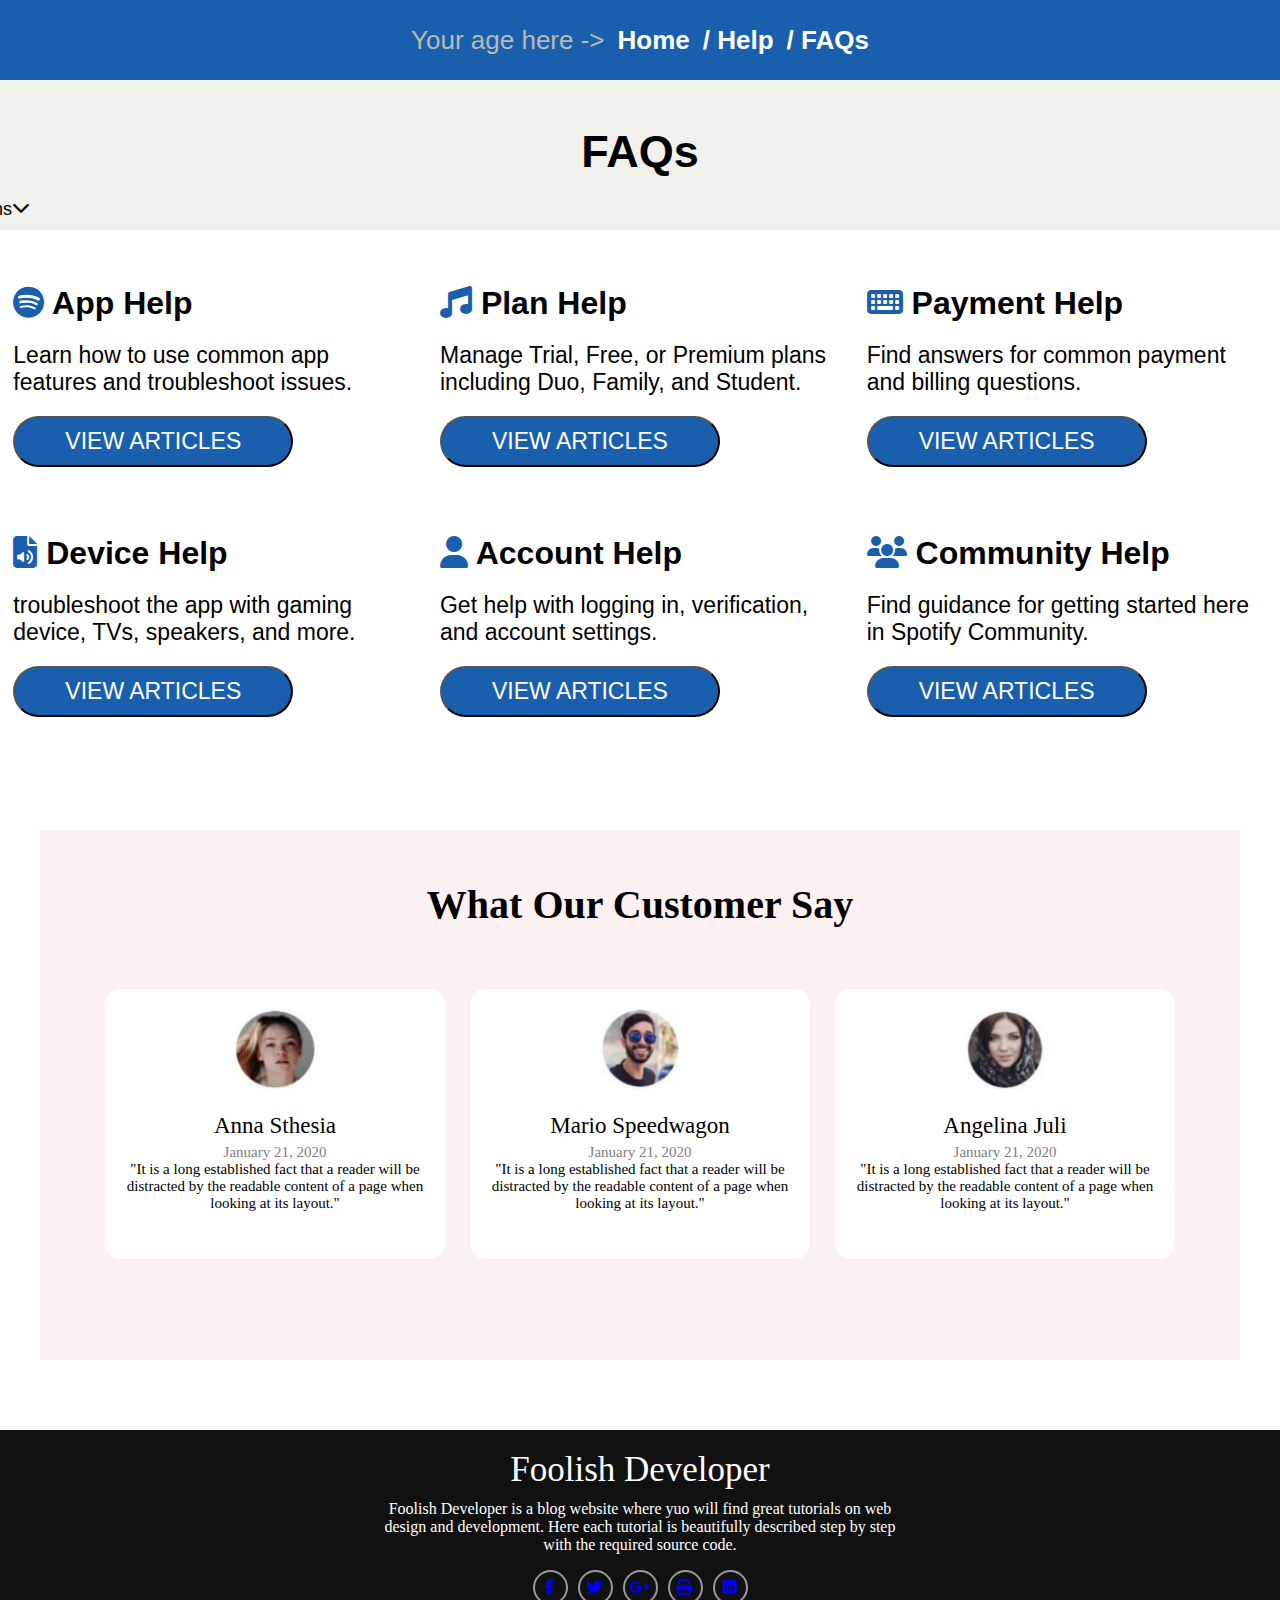
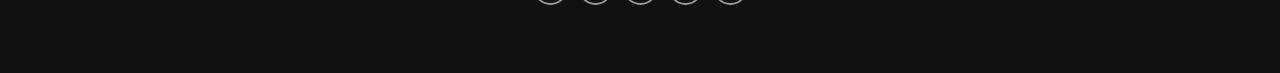
<file: index.html>
<!DOCTYPE html>
<html lang="en">
<head>
    <meta charset="UTF-8">
    <meta name="viewport" content="width=device-width, initial-scale=1.0">
    <link rel="stylesheet" href="/style.css">
    <link rel="stylesheet" href="https://cdnjs.cloudflare.com/ajax/libs/font-awesome/6.6.0/css/all.min.css">
    <title>Example</title>
</head>
<body>
    <header>
        <div class="parent">
            <div class="one">
                <h1>Your age here -></h1>
            </div>
            <div>
                <h1>Home</h1>
            </div>
            <div>
                <h1> / Help</h1>
            </div>
            <div>
                <h1> / FAQs</h1>
            </div>
        </div>
    </header>
    <nav>
        <div>
            <h1>FAQs</h1>
            <p>Options <i class="fa-solid fa-chevron-down"></i></p>
        </div>
    </nav>
    <section>
        <div class="help">
            <div>
                <h1>
                    <i class="fa-brands fa-spotify"></i>
                    App Help
                </h1>
                <p>
                    Learn how to use common app features and troubleshoot issues.
                </p>
                <button>
                    VIEW ARTICLES
                </button>
            </div>
            <div>
                <h1>
                    <i class="fa-solid fa-music"></i>
                    Plan Help
                </h1>
                <p>
                    Manage Trial, Free, or Premium plans including Duo, Family, and Student.
                </p>
                <button>
                    VIEW ARTICLES
                </button>
            </div>
            <div>
                <h1>
                    <i class="fa-solid fa-keyboard"></i>
                    Payment Help
                </h1>
                <p>
                    Find answers for common payment and billing questions.
                </p>
                <button>
                    VIEW ARTICLES
                </button>
            </div>
            <div>
                <h1>
                    <i class="fa-solid fa-file-audio"></i>
                    Device Help
                </h1>
                <p>
                    troubleshoot the app with gaming device, TVs, speakers, and more.
                </p>
                <button>
                    VIEW ARTICLES
                </button>
            </div>
            <div>
                <h1>
                    <i class="fa-solid fa-user"></i>
                    Account Help
                </h1>
                <p>
                    Get help with logging in, verification, and account settings.
                </p>
                <button>
                    VIEW ARTICLES
                </button>
            </div>
            <div>
                <h1>
                    <i class="fa-solid fa-users"></i>
                    Community Help
                </h1>
                <p>
                    Find guidance for getting started here in Spotify Community.
                </p>
                <button>
                    VIEW ARTICLES
                </button>
            </div>
        </div>
    </section>
    <div class="foundation">
        <h1>What Our Customer Say</h1>
       <div class="parent">
        <div class="person">
            <div class="pic">
                <img src="/anna.png" alt="">
            </div>
            <h1>Anna Sthesia</h1>
            <p>
                <span>January 21, 2020</span><br>
                "It is a long established fact that a reader 
                will be distracted by the readable content of a page when looking at its layout."
            </p>
        </div>
        <div class="person">
            <div class="pic">
                <img src="/margo.png" alt="">
            </div>
            <h1>Mario Speedwagon</h1>
            <p>
                <span>January 21, 2020</span><br>
                "It is a long established fact that a reader will be 
                distracted by the readable content of a page when looking at its layout."
            </p>
        </div>
        <div class="person">
            <div class="pic">
                <img src="angel.png" alt="">
            </div>
            <h1>Angelina Juli</h1>
            <p>
                <span>January 21, 2020</span><br>
                "It is a long established fact that a reader will be 
                distracted by the readable content of a page when looking at its layout."
            </p>
        </div>
       </div>
    </div>
    <!-- <div class="content"></div> -->
    <footer>
        <div class="parent">
            <h1>Foolish Developer</h1>
            <p>Foolish Developer is a blog website where yuo will find great tutorials on web design and development. 
                Here each tutorial is beautifully described step by step with the required source code.</p>
        </div>
        <div class="banner">
            <div>
                <a href="https://www.facebook.com/login/?next=https%3A%2F%2Fwww.facebook.com%2F">
                    <i class="fa-brands fa-facebook-f"></i>
                </a>
            </div>
            <div>
                <a href="https://x.com/">
                    <i class="fa-brands fa-twitter"></i>
                </a>
            </div>
            <div>
                <a href="https://support.google.com/answer/2451065?hl=en">
                    <i class="fa-brands fa-google-plus-g"></i>
                </a>
            </div>
            <div>
                <a href="https://www.wikipedia.org/">
                    <i class="fa-solid fa-print"></i>
                </a>
            </div>
            <div>
                <a href="https://uz.linkedin.com/">
                    <i class="fa-brands fa-invision"></i>
                </a>
            </div>
        </div>
        <div class="stop">
        </div>
    </footer>
</body>
</html>
</file>
<file: style.css>
*{
    margin: 0;
    padding: 0;
    box-sizing: border-box;
    position: relative;
}

.foundation{
    display: grid;
    align-items: center;
    text-align: center;
    margin: auto;
    width: 1200px;
    height: 530px;
    background-color: rgb(252, 241, 241);
    margin-top: 100px;
}

.foundation h1{
    font-size: 40px;
    font-weight: bold;
    font-style: normal;
    padding-top: 20px;
}

.foundation .parent{
    display: flex;
    justify-content: center;
    align-items: center;
    text-align: center;
    width: 100%;
    height: auto;
    gap: 25px;
    margin-bottom: 70px;
}

.foundation .parent .person{
    background-color: white;
    width: 340px;
    height: 270px;
    padding: 20px;
    border-radius: 15px;
}

.foundation .parent h1{
    font-size: 23px;
    font-weight: 500;
    font-style: normal;
    padding-bottom: 5px;
}

.foundation .parent span{
    font-size: 15px;
    font-style: normal;
    font-weight: normal;
    color: grey;
}

.foundation .parent p{
    font-size: 15px;
    font-style: normal;
    font-weight: normal;

}

img{
    width: 80px;
    height: 80px;
}


header{
    background-color: #1A5FAD;
    display: flex;
    justify-content: center;
    box-shadow: 2px 2px 2px 2px grey;
}

header .parent{
    display: flex;
    justify-content: space-between;
    align-items: center;
    text-align: center;
    height: 80px;
    color: white;
    gap: 13px;
}

header .parent div{
    font-size: 13px;
    font-weight: bold;
    font-style: normal;
    font-family:Arial, Helvetica, sans-serif ;
}

header .parent .one h1{
    font-size: none;
    font-weight: normal;
    font-style: normal;
    color: rgb(186, 186, 179);
    font-family:Arial, Helvetica, sans-serif ;
}

nav{
    background-color: rgb(241, 241, 235);
    display: flex;
    justify-content: center;
    height: 150px;
}

nav div{
    display: grid;
    align-items: center;
    text-align: center;
}

nav div h1{
    font-size: 45px;
    font-family:Arial, Helvetica, sans-serif ;
    font-weight: bold;
    font-style: normal;
    padding-top: 35px;
}

nav div p{
    display: flex;
    font-size: 18px;
    font-family:Arial, Helvetica, sans-serif ;
    font-weight: normal;
    font-style: normal;
    margin-right: 1300px;
}

section{
    display: flex;
}

section .help{
    display: grid;
    grid-template-columns: auto auto auto;
    grid-template-rows: auto auto;
    width: 100%;
    height: auto;
    justify-content: space-around;
    align-items: center;
}

section .help div{
    width: 400px;
    height: 250px;
    padding-top: 55px;
    font-family:Arial, Helvetica, sans-serif ;
}

section .help div h1{
    font-size: 32px;
    font-weight: bold;
    font-style: normal;
    padding-bottom: 20px;
}

section .help div h1 i{
    color: #1A5FAD;
}

section .help div p{
    font-size: 23px;
    font-weight: normal;
    font-style: normal;
    padding-bottom: 20px;
}

section .help div button{
    font-size: 23px;
    background-color: #1A5FAD;
    color: white;
    padding: 10px 50px;
    border-radius: 50px;
}

footer{
    background-color: #111;
    color: #fff;
    text-align: center;
    padding-bottom: 0;
    display: grid;
    justify-content: center;
    margin-top: 70px;
}

footer .parent{
    width: 515px;
    height: 130px;
}

footer .parent h1{
    font-size: 35px;
    font-weight: normal;
    font-style: normal;
    padding-top: 20px;
}

footer .parent p{
    font-size: 16px;
    font-style: normal;
    font-weight: normal;
    padding-top: 10px;
}

footer .banner{
    display: flex;
    justify-content: center;
    align-items: center;
    text-align: center;
    gap: 10px;
    padding: 10px;
    padding-bottom: 68px;
}

footer .banner div{
    border: 2px solid #999;
    border-radius: 50%;
    width: 35px;
    height: 35px;
    display: flex;
    align-items: center;
    text-align: center;
    justify-content: center;
}
</file>
